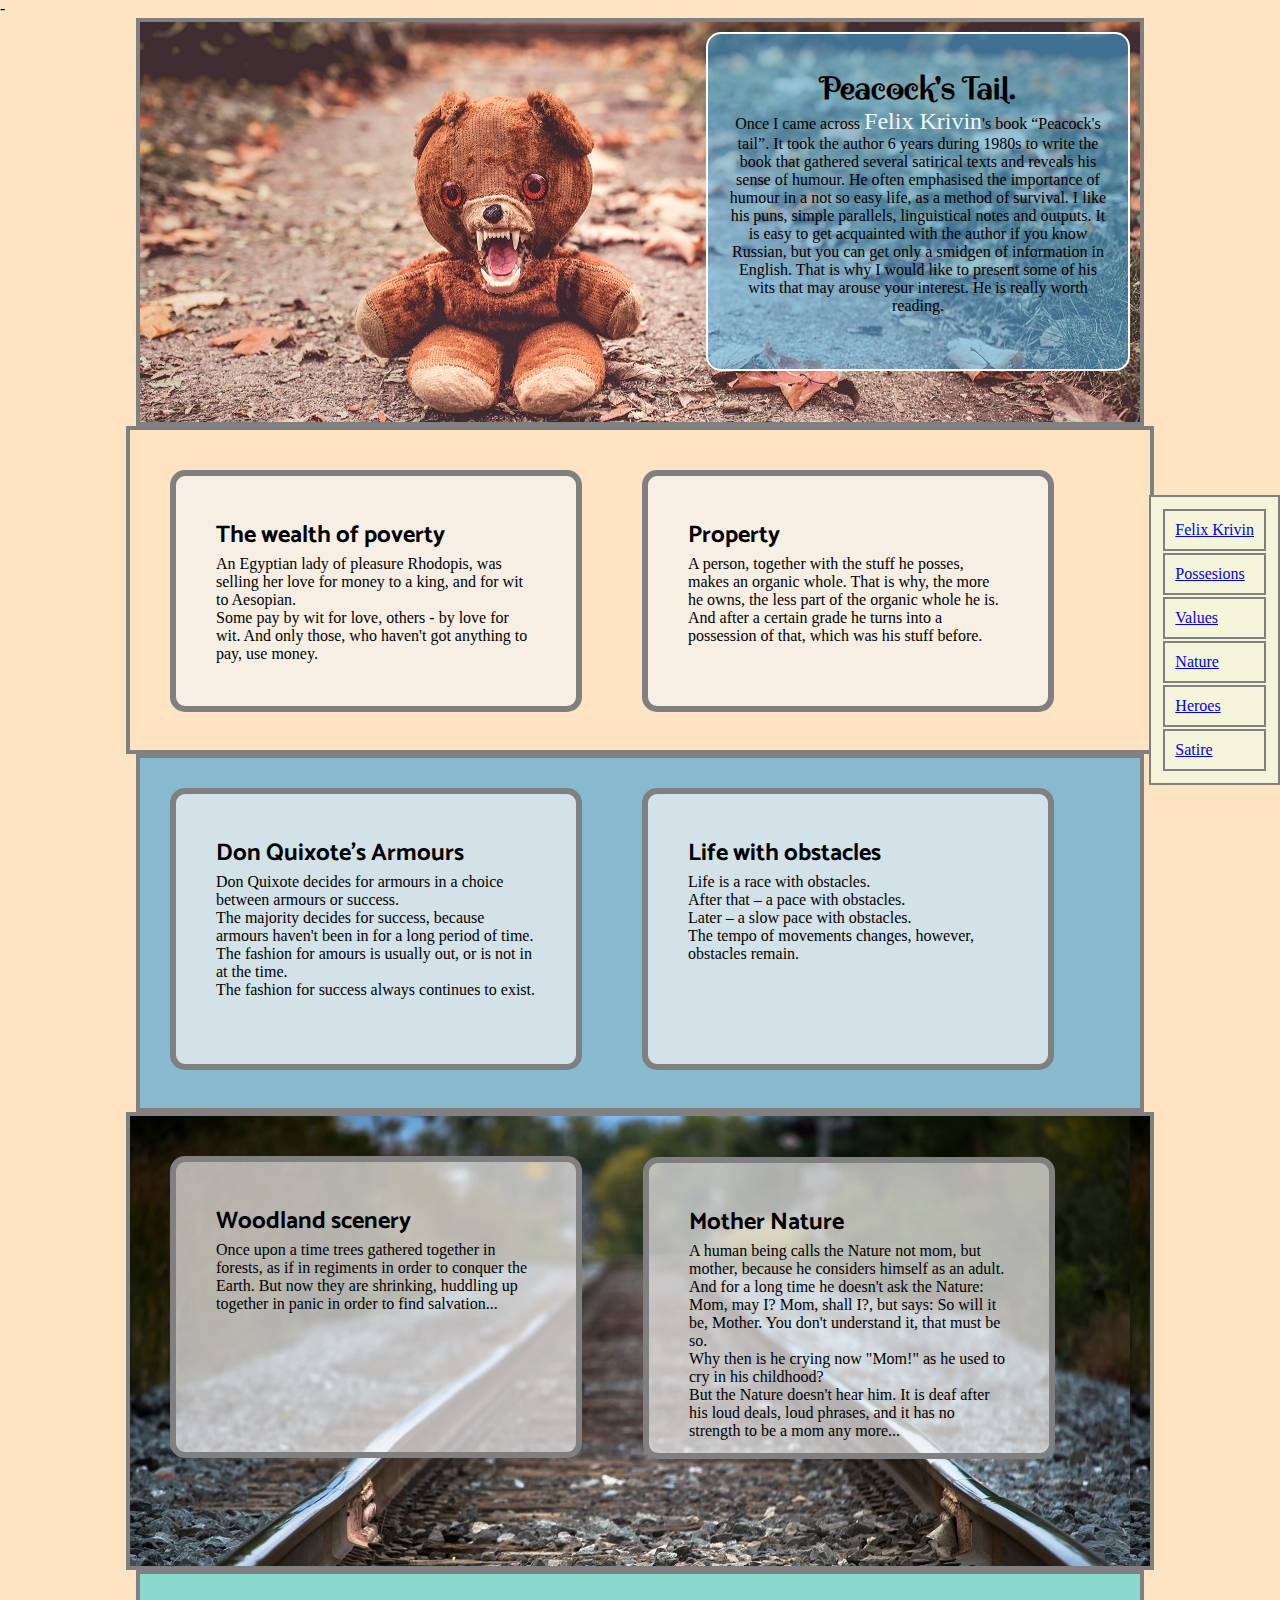
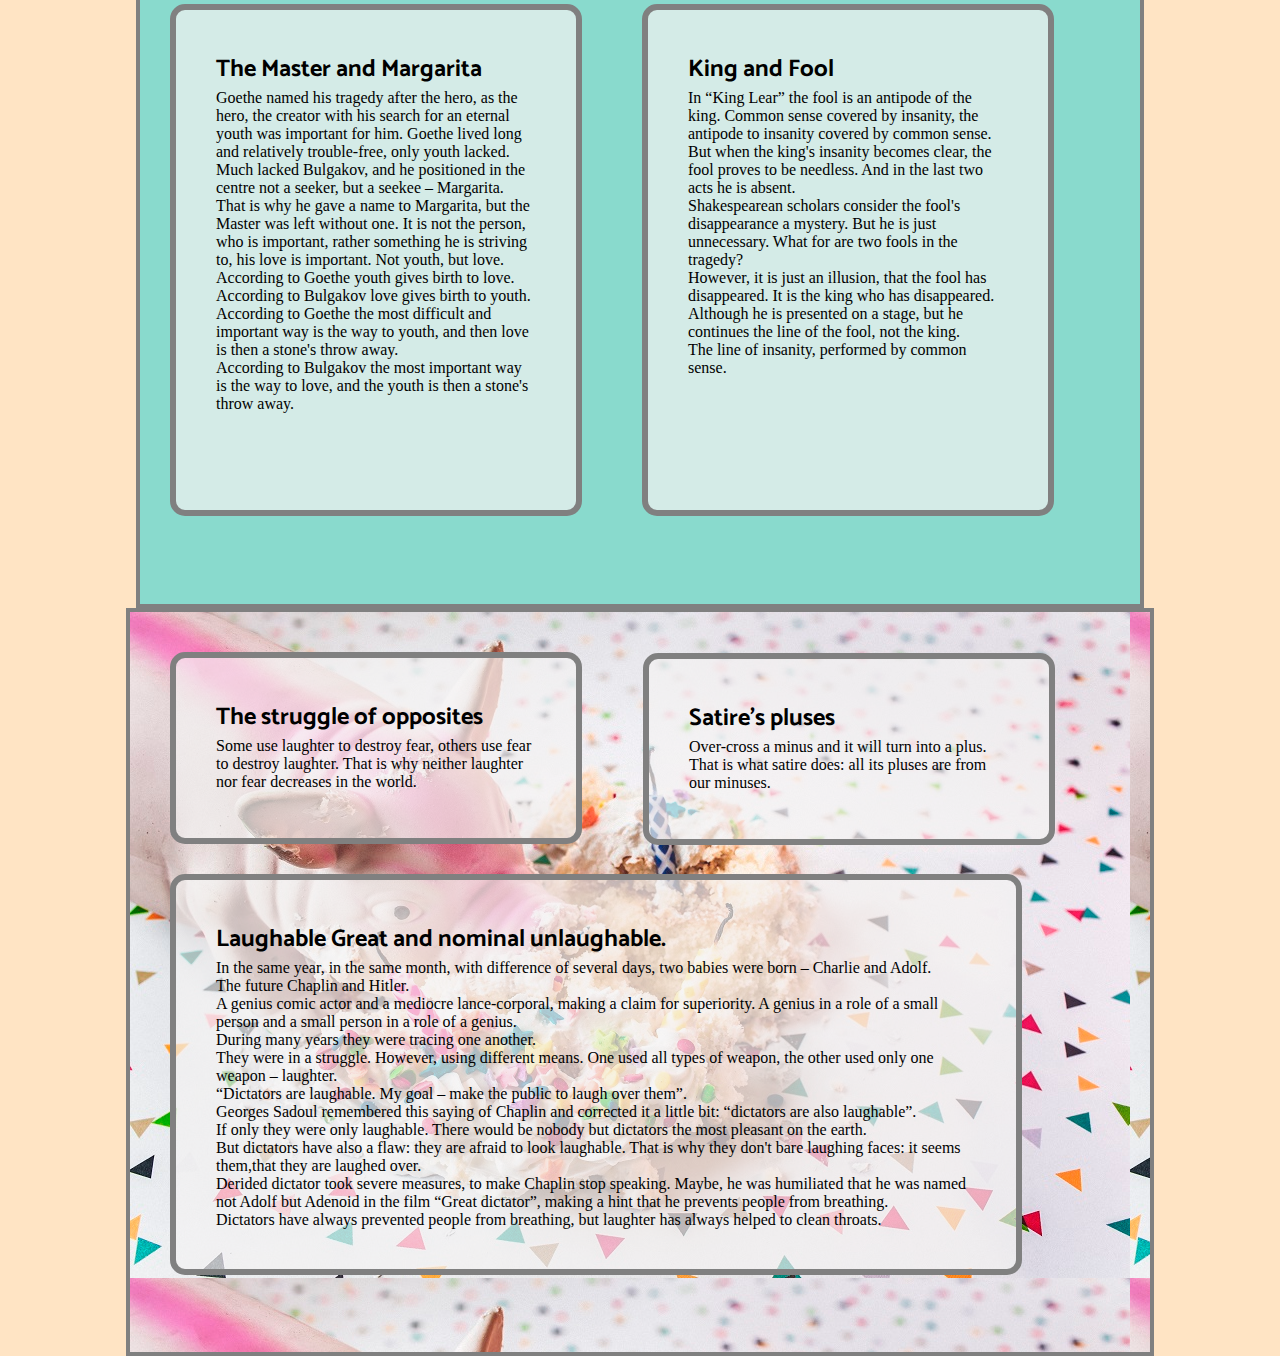
<file: index.html>
<!DOCTYPE html>
-<html>
  <head>
  <title> Krivin's quotes</title>  
    <link href="Krivin's%20quotes.css" type="text/css" rel="stylesheet">
    <link  type="text/css" rel="stylesheet"
     <link href="https://fonts.googleapis.com/css?family=Arsenal|Catamaran|Spirax" rel="stylesheet">
    <meta charset="utf-8">
  </head>
  <body>
 <div class="panel">
<table>
<tr> <td><a href="#Krivin">Felix Krivin</a></td>
  </tr>
<tr> <td><a href="#possesions">Possesions</a> </td>
  </tr>
<tr><td> <a href="#values">Values</a></td></tr>
<tr> <td> <a href="#nature">Nature</a></td></tr>
<tr><td> <a href="#heroes">Heroes</a></td></tr>
<tr><td> <a href="#satire">Satire</a></td></tr></table>
  </div>
    
    <div class="head"> 
      
    <div class="text-main">  
     
      <h1 id="Krivin">Peacock's Tail.</h1>
      <p> Once I came across <id class="special">Felix Krivin</id>'s book <q>Peacock's tail</q>. It took the author 6 years during 1980s to write the book that gathered several satirical texts and reveals his sense of humour. He often emphasised the importance of humour in a not so easy life, as a method of survival. I like his puns, simple parallels, linguistical notes and outputs. It is easy to get acquainted with the author if you know Russian, but you can get only a smidgen of information in English. That is why I would like to present some of his wits that may arouse your interest. He is really worth reading.
  </p>
      </div> 
    </div>
    <div class='wealthandpoverty-text'>
      <div class="quote wealth">
        <h2 id="possesions"> The wealth of poverty </h2>
     <p> An Egyptian lady of pleasure Rhodopis, was selling her love for money to a king, and for wit to Aesopian.</p>
     <p> Some pay by wit for love, others - by love for wit. And only those, who haven't got anything to pay, use money.</p>
      </div>
      <div class="quote wealth">
        <h2>Property</h2>
        <p>A person, together with the stuff he posses, makes an organic whole. That is why, the more he owns, the less part of the organic whole he is.</p>
     <p>And after a certain grade he turns into a possession of that, which was his stuff before.</p>
      </div>
      <div class="clearfix"></div>
    </div>
    <div class="life">
      <div class="quote armours">
        <h2 id="values"> Don Quixote's Armours </h2>
     <p>Don Quixote decides for armours in a choice between armours or success.</p>
     <p> The majority decides for success, because armours haven't been in for a long period of time. </P>
     <p> The fashion for amours is usually out, or is not in at the time. </p>
     <p> The fashion for success always continues to exist.</p>
      </div>
     <div class="quote obstacles armours">
  <h2> Life with obstacles </h2>
    <p> Life is a race with obstacles.</p>
    <p> After that – a pace with obstacles.</p>
    <p> Later – a slow pace with obstacles.</P>
    <p> The tempo of movements changes, however, obstacles remain.</p>
  </div>
  <div class="clearfix"> </div>
    </div>
<div class="nature">
  <div class="quote one natur">
<h2 id="nature"> Woodland scenery</h2>
     <p> Once upon a time trees gathered together in forests, as if in regiments  in order to conquer the Earth. But now they are shrinking, huddling up together in panic in order to find salvation... </p>
</div>
  <div class="quote mother natur">
<h2> Mother Nature </h2>
  <p>A human being calls the Nature not mom, but mother, because he considers himself as an adult. And for a long time he doesn't ask the Nature: Mom, may I? Mom, shall I?, but says: So will it be, Mother. You don't understand it, that must be so.</p> 
  <p>Why then is he crying now "Mom!" as he used to cry in his childhood?</p>
  <p>But the Nature doesn't hear him. It is deaf after his loud deals, loud phrases, and  it has no strength to be a mom any more... </p>
</div>
</div>
<div class="literature">
  <div class="quote master">
<h2 id="heroes"> The Master and Margarita </h2>
  <p>Goethe named his tragedy after the hero, as the hero, the creator with his search for an eternal youth was important for him. Goethe lived long and relatively trouble-free, only youth lacked.</p> 
  <p>Much lacked Bulgakov, and he positioned in the centre  not a seeker, but a seekee – Margarita. That is why he gave a name to Margarita, but the Master was left without one. It is not the person, who is important, rather something he is striving to, his love is important. Not youth, but love.</p>
  <p>According to Goethe youth gives birth to love. According to Bulgakov love gives birth to youth.</p> 
  <p>According to Goethe the most difficult and important way is the way to youth, and then love is then a stone's throw away.</p> 
  <p>According to Bulgakov the most important way is the way to love, and the youth is then a stone's throw away. </p>
</div>
<div class="quote king master">
<h2> King and Fool </h2>
  <p> In <q>King Lear</q> the fool is an antipode of the king. Common sense covered by insanity, the antipode to insanity covered by common sense.</p>
  <p>But when the king's insanity becomes clear, the fool proves to be needless. And in the last two acts he is absent.</p> 
  <p>Shakespearean scholars consider the fool's disappearance   a mystery. But he is just unnecessary. What for are two fools in the tragedy?</p>
  <p>However, it is just an illusion, that the fool has disappeared. It is the king who has disappeared.</p> 
  <p>Although he is presented on a stage, but he continues the line of the fool, not the king.</p> 
  <p>The line of insanity, performed by common sense. </p>
</div>
  <div class="clearfix"> </div>
</div>
<div class="satire">
   <div class="quote struggle opposites">
  <h2 id="satire"> The struggle of opposites </h2>
     <p> Some use laughter to destroy fear, others use fear to destroy laughter. That is why neither laughter nor fear decreases in the world.</p>
  </div>
  <div class="quote pluses opposites">
  <h2> Satire's pluses </h2>
     <p> Over-cross a minus and it will turn into a plus.</p>
     <p>That is what satire does: all its pluses are from our minuses. </p>
  </div>
  
  <div class="quote Laughable">
   <h2>Laughable Great and nominal unlaughable.</h2>
  <p>In the same year, in the same month, with difference of several days, two babies were born – Charlie and Adolf.</p>
  <p>The future Chaplin and Hitler.</p>
  <p>A genius comic actor and a mediocre lance-corporal, making a claim for superiority. A genius in a role of a small person and a small person in a role of a genius.</p> 
  <p>During many years they were tracing one another.</p>
  <p>They were in a struggle. However, using different means. One used all types of weapon, the other used only one weapon – laughter.</p>
  <p>“Dictators are laughable. My goal – make the public to laugh over them”.</p>
  <p>Georges Sadoul remembered this saying of Chaplin and corrected it a little bit: “dictators are also laughable”.</p> 
  <p>If only they were only laughable. There would be nobody but dictators the most pleasant on the earth.</p> 
  <p>But dictators have also a flaw: they are afraid to look laughable. That is why they don't bare laughing faces: it seems them,that they are laughed over.</p>
  <p>Derided dictator took severe measures, to make Chaplin stop speaking. Maybe, he was humiliated that he was named not Adolf but Adenoid in the film “Great dictator”, making a hint that he prevents people from breathing.</p>
  <p>Dictators have always prevented people from breathing, but laughter has always helped to clean throats. </p>
</div> 
</div>

</body>  
</html>
</file>
